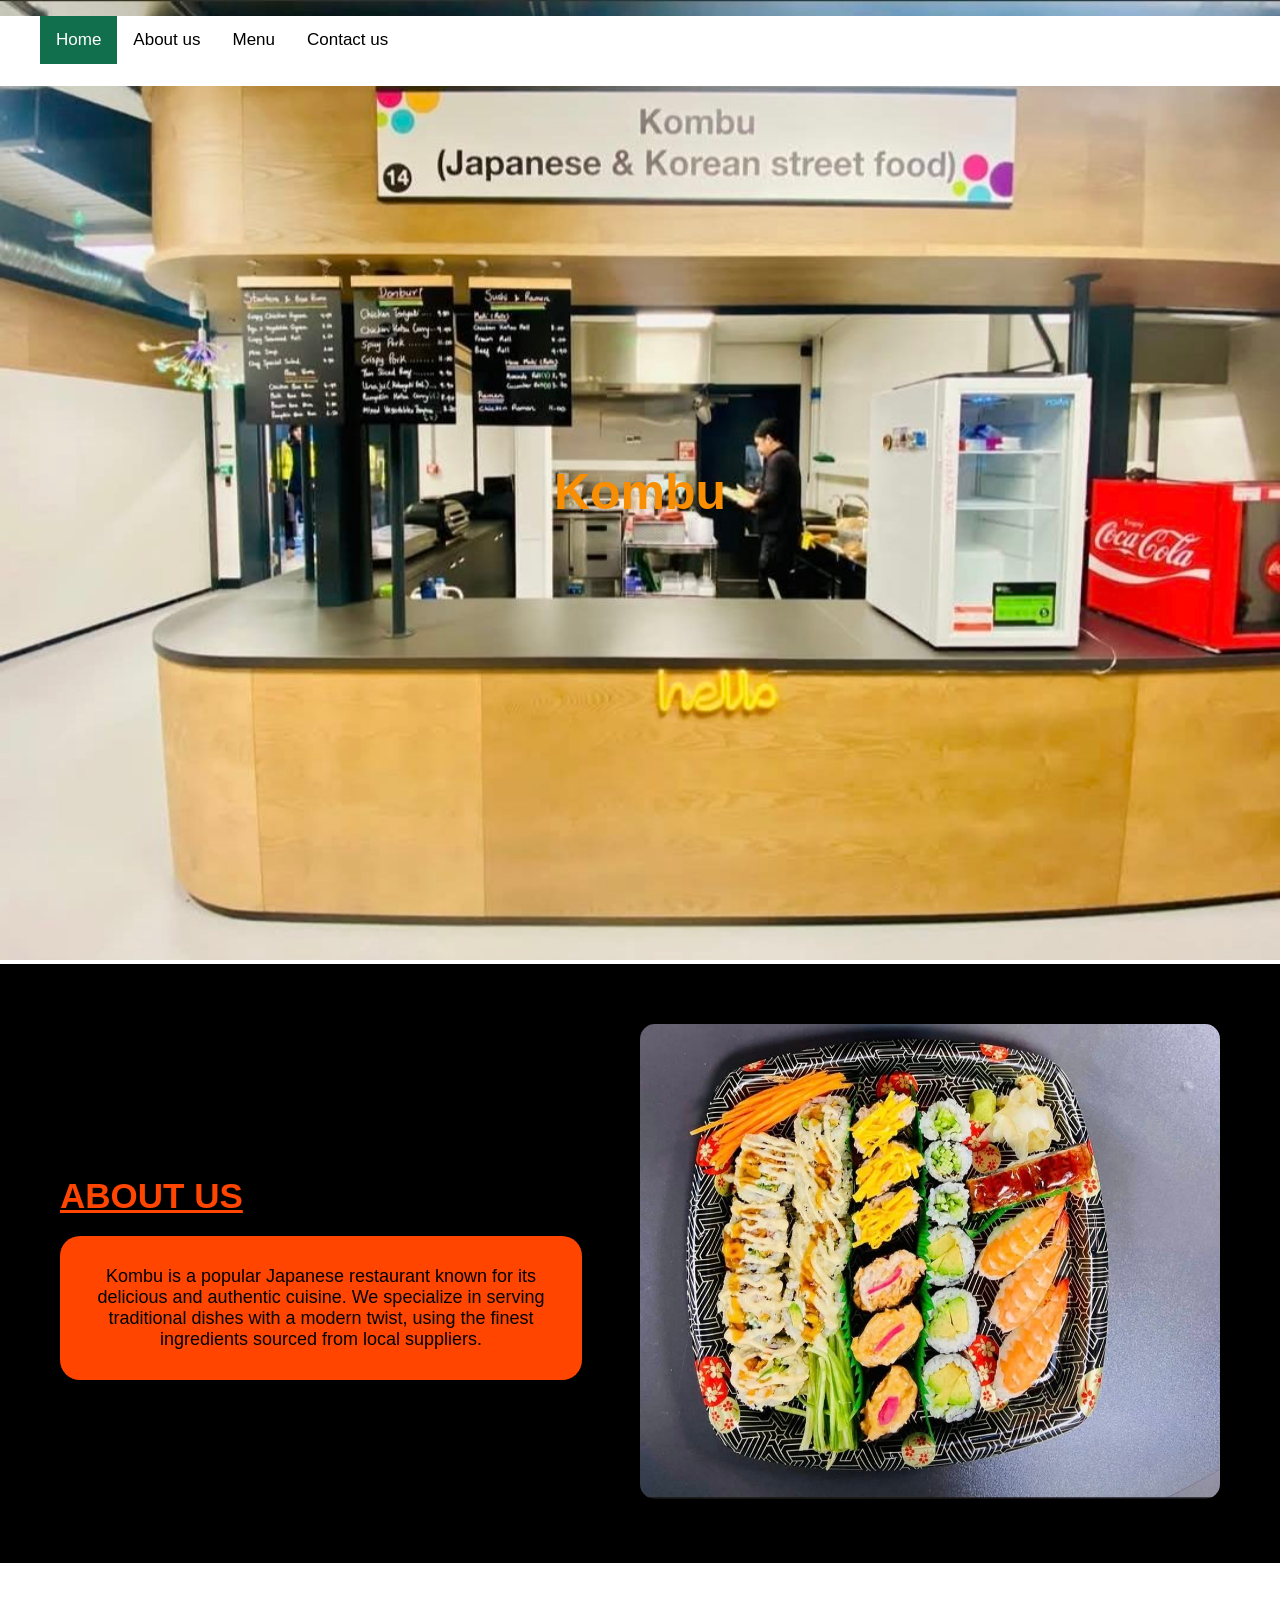
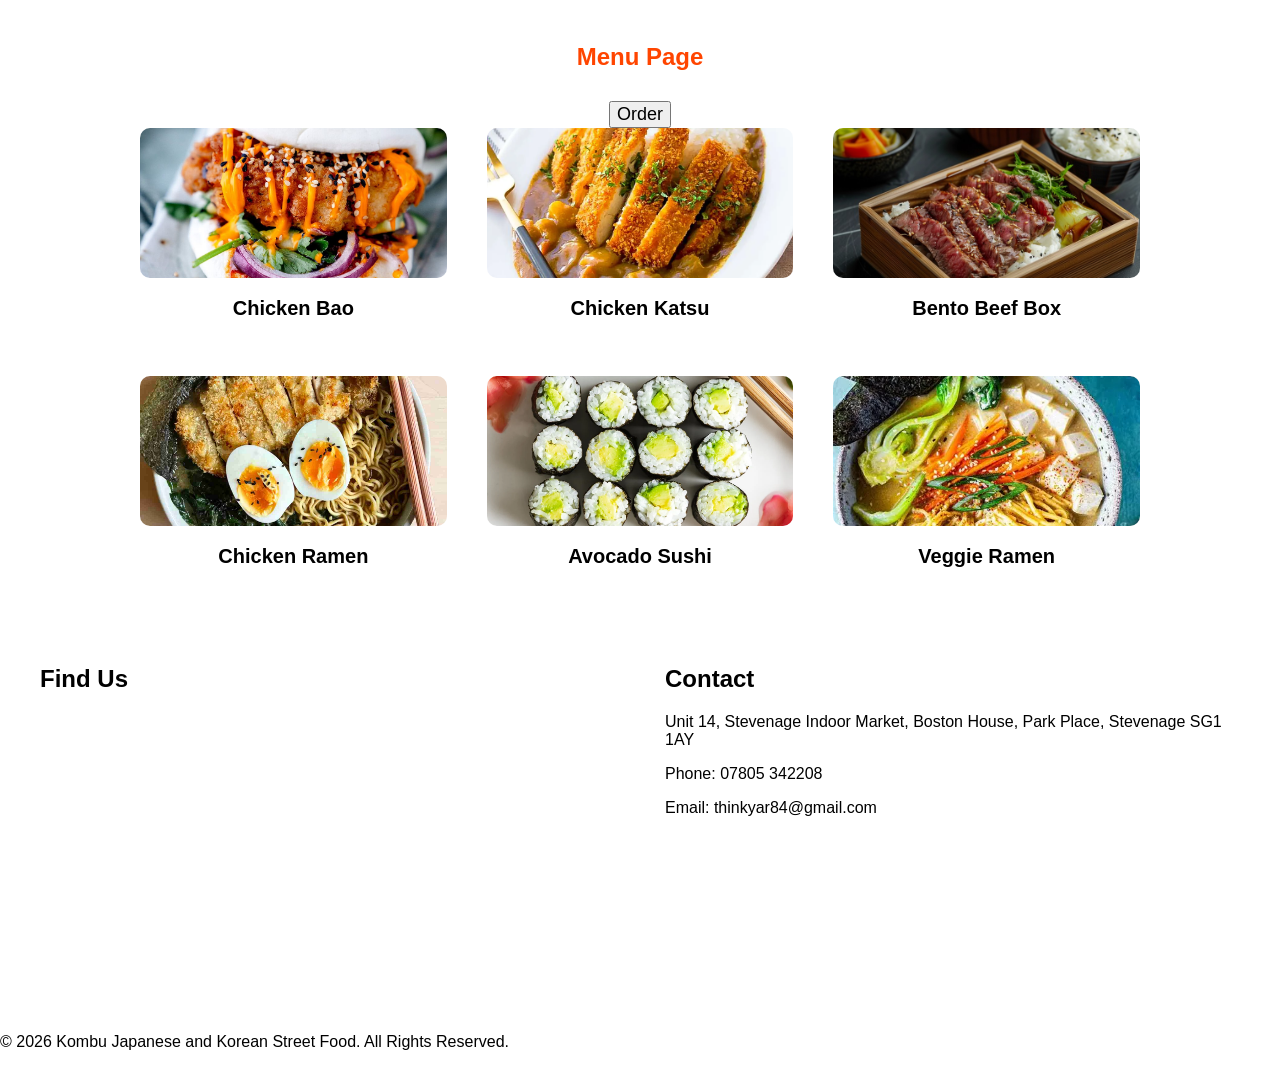
<file: index.html>
<!DOCTYPE html>
    <html lang="en">
<head>
    <!-- Language English -->
<meta charset="UTF-8">
    <title>Kombu</title>
    <link rel="stylesheet" href="style.css">
</head>

<body>
<!-- Navigation Menu -->
    <ul class="topnav" id="myTopnav">
        <li><a href="#home" class="active">Home</a></li>
        <li><a href="#about-us">About us</a></li>
        <li><a href="#menu-section">Menu</a></li>
        <li><a href="#contact-us">Contact us</a></li>
    </ul>
<!-- Home Section -->
    <section id="home" class="home">
            <h1>Kombu</h1>
            <img src="images/kombu.jpg" alt="Kombu restaurant front">
    </section>

<!-- About Us Section -->    
    <section id="about-us" class="about-us">
        <div class="about-left-column">
            <h1 class="about-title">About Us</h1>
            <div class="textstyle">
                <p class="lw">
                    Kombu is a popular Japanese restaurant known for its delicious and authentic cuisine. 
                    We specialize in serving traditional dishes with a modern twist, using the finest 
                    ingredients sourced from local suppliers.
                </p>
            </div>
        </div>

        <div class="image-box">
            <!-- Sushi Platter image on the left of the About Us section-->
            <img src="images/sushi-platter.jpg" alt="Sushi platter">
        </div>
    </section>
<!-- Menu Section with images -->
    <section id="menu-section" class="menu-section">
        <h1>Menu Page</h1>
        <!-- order button -->
        <button class="lw">Order</button>
        
        <ul class="menu-grid">
            <li>
                <img src="images/chicken-bao.png" width="200" height="150" alt="Chicken Bao dish"/>
                <h2>Chicken Bao</h2>
            </li>   
            <li>
                <img src="images/chicken-katsu.png" width="200" height="150" alt="Chicken Katsu curry"/>
                <h2>Chicken Katsu</h2>
            </li> 
            <li>
                <img src="images/beef-bento-box.jpg" width="200" height="150" alt="Chicken Katsu curry"/>
                <h2>Bento Beef Box</h2>
            </li> 
            <li>
                <img src="images/chicken-ramen.jpg" width="200" height="150" alt="Chicken Ramen"/>
                <h2>Chicken Ramen</h2>
            </li> 
            <li>
                <img src="images/avocado-sushi.jpg" width="200" height="150" alt="Avocado Sushi"/>
                <h2>Avocado Sushi</h2>
            </li>
            <li>
                <img src="images/veggie-ramen.jpg" width="200" height="150" alt="Veggie Ramen"/>
                <h2>Veggie Ramen</h2>
            </li>   
        </ul>
    </section>
<!-- Contact Us Section -->
    <footer id="contact-us" class="main-footer">
        <div class="footer-container">
            
            <div class="footer-map">
                <h2 class="footer-heading">Find Us</h2>
                <!-- Google Location -->
                <iframe 
                    src="https://www.google.com/maps/embed?pb=!1m18!1m12!1m3!1d2461.701474779913!2d-0.2027716234642651!3d51.90291177190608!2m3!1f0!2f0!3f0!3m2!1i1024!2i768!4f13.1!3m3!1m2!1s0x4876310bac7e8e5d%3A0x37fca218280a1fff!2sKOMBU%20-%20Japanese%20and%20Korean%20Street%20Food!5e0!3m2!1sen!2suk!4v1776699559399!5m2!1sen!2suk" title="Google Kombu Location" 
                    width="100%" 
                    height="250"
                    style="border:0;"
                    allowfullscreen=""
                    loading="lazy">
                </iframe>
            </div>
<!-- Contact Info -->
            <div class="footer-info">
                <h2 class="footer-heading">Contact</h2>
                <p>Unit 14, Stevenage Indoor Market, Boston House, Park Place, Stevenage SG1 1AY</p>
                <p>Phone: 07805 342208</p>
                <p>Email: thinkyar84@gmail.com</p>
            </div>

        </div>

        <div class="footer-bottom">
            <p>&copy; 2026 Kombu Japanese and Korean Street Food. All Rights Reserved.</p>
        </div>
    </footer>

</body>
</html>
</file>
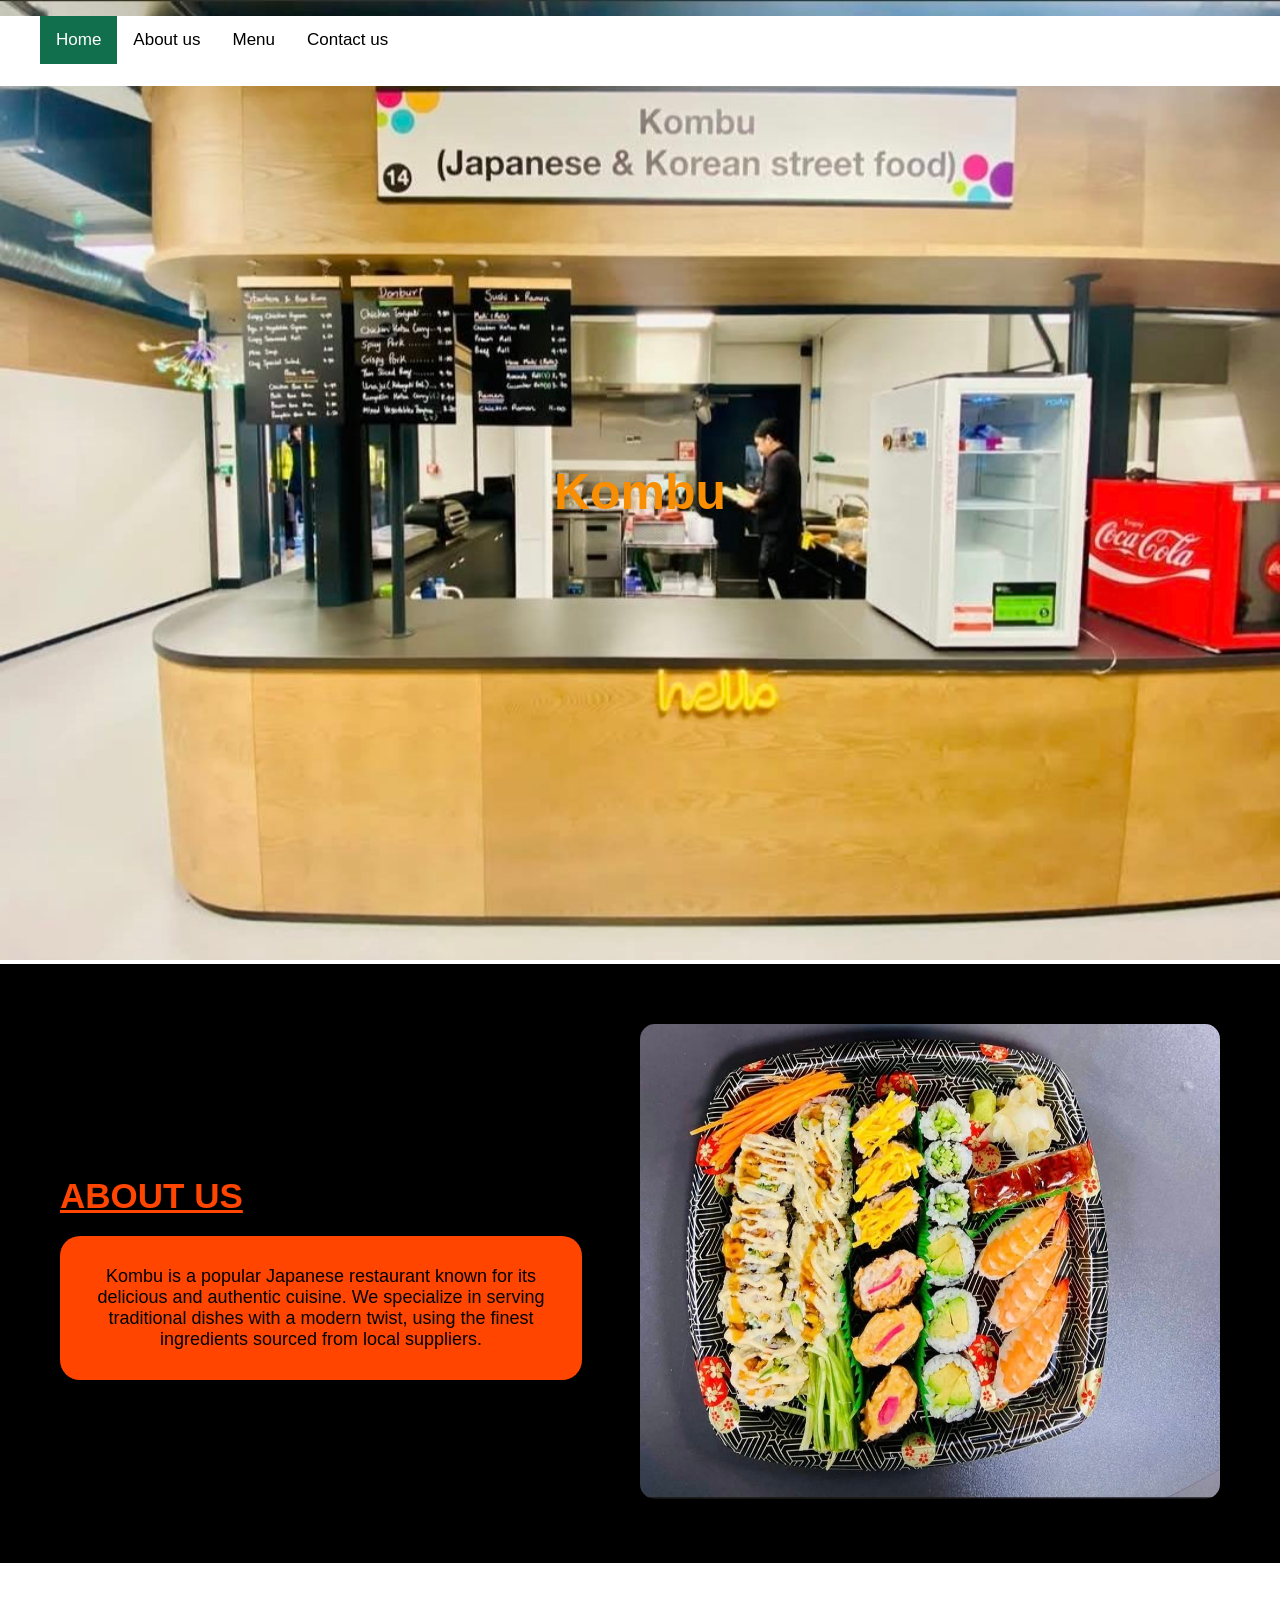
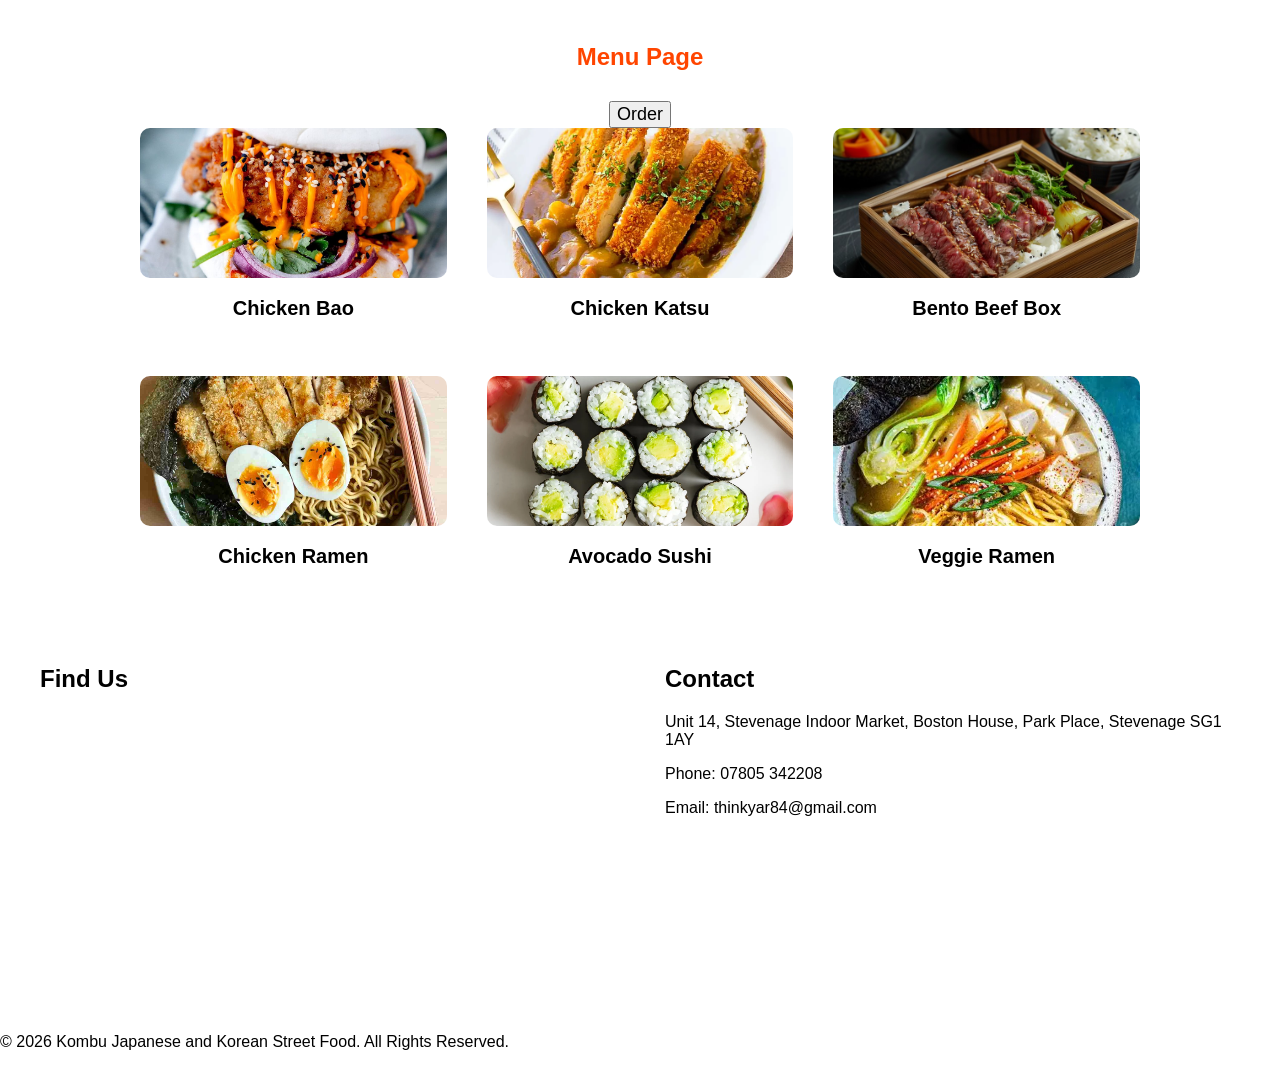
<file: final.html>
<!DOCTYPE html>
<html>
<head>
    <title>Kombu</title>
    <link rel="stylesheet" href="style.css">
</head>

<body>

    <ul class="topnav" id="myTopnav">
        <li><a href="#home" class="active">Home</a></li>
        <li><a href="#about-us">About us</a></li>
        <li><a href="#menu-section">Menu</a></li>
        <li><a href="#contact-us">Contact us</a></li>
    </ul>

    <section id="home" class="home">
            <h1>Kombu</h1>
            <img src="images/kombu.jpg" alt="Kombu restaurant front">
    </section>

    
    <section id="about-us" class="about-us">
        <div class="about-left-column">
            <h1 class="about-title">About Us</h1>
            <div class="textstyle">
                <p class="lw">
                    Kombu is a popular Japanese restaurant known for its delicious and authentic cuisine. 
                    We specialize in serving traditional dishes with a modern twist, using the finest 
                    ingredients sourced from local suppliers.
                </p>
            </div>
        </div>

        <div class="image-box">
            <img src="images/sushi-platter.jpg" alt="Sushi platter">
        </div>
    </section>

    <section id="menu-section" class="menu-section">
        <h1>Menu Page</h1>
        <button class="lw">Order</button>
        
        <ul class="menu-grid">
            <li>
                <img src="images/chicken-bao.png" width="200" height="150"/>
                <h2>Chicken Bao</h2>
            </li>   
            <li>
                <img src="images/chicken-katsu.png" width="200" height="150"/>
                <h2>Chicken Katsu</h2>
            </li> 
            <li>
                <img src="images/beef-bento-box.jpg" width="200" height="150"/>
                <h2>Bento Beef Box</h2>
            </li> 
            <li>
                <img src="images/chicken-ramen.jpg" width="200" height="150"/>
                <h2>Chicken Ramen</h2>
            </li> 
            <li>
                <img src="images/avocado-sushi.jpg" width="200" height="150"/>
                <h2>Avocado Sushi</h2>
            </li>
            <li>
                <img src="images/veggie-ramen.jpg" width="200" height="150"/>
                <h2>Veggie Ramen</h2>
            </li>   
        </ul>
    </section>

    <footer id="contact-us" class="main-footer">
        <div class="footer-container">
            
            <div class="footer-map">
                <h2 class="footer-heading">Find Us</h2>
                <iframe 
                    src="https://www.google.com/maps/embed?pb=!1m18!1m12!1m3!1d2461.701474779913!2d-0.2027716234642651!3d51.90291177190608!2m3!1f0!2f0!3f0!3m2!1i1024!2i768!4f13.1!3m3!1m2!1s0x4876310bac7e8e5d%3A0x37fca218280a1fff!2sKOMBU%20-%20Japanese%20and%20Korean%20Street%20Food!5e0!3m2!1sen!2suk!4v1776699559399!5m2!1sen!2suk"
                    width="100%" 
                    height="250"
                    style="border:0;"
                    allowfullscreen=""
                    loading="lazy">
                </iframe>
            </div>

            <div class="footer-info">
                <h2 class="footer-heading">Contact</h2>
                <p>Unit 14, Stevenage Indoor Market, Boston House, Park Place, Stevenage SG1 1AY</p>
                <p>Phone: 07805 342208</p>
                <p>Email: thinkyar84@gmail.com</p>
            </div>

        </div>

        <div class="footer-bottom">
            <p>&copy; 2026 Kombu Japanese and Korean Street Food. All Rights Reserved.</p>
        </div>
    </footer>

</body>
</html>
</file>
<file: style.css>
.topnav{
    position: fixed;
    width: 100%;
    height: 70px;
    background-color: white;
    display: flex;
    top: 0;}



.topnav a {
  float: left;
  display: block;
  color: #000000;
  text-align: center;
  padding: 14px 16px;
  text-decoration: none;
  font-size: 17px;
}

.topnav li{
    list-style-type: none;
}

/* Change the color of links on hover */
.topnav a:hover {
  background-color: #1ac31a;
  color: black;
}
/* Add an active class to highlight the current page */
.topnav a.active {
  background-color: #126f4d;
  color: white;
}

/* Hide the link that should open and close the topnav on small screens */
.topnav .icon {
  display: none;
}
/* General Page Setup */
body {
    margin: 0;
    padding: 0;
    font-family: Arial, sans-serif;
    background-color: white; 
}

.home img {
    width: 100%;
    height: 100%;
    object-fit: cover;
}
.home h1{
    position: absolute;
    top: 50%;
    left: 50%;
    transform: translate(-50%, -50%);
    color: rgb(247, 142, 4);
    font-size: 50px;
}

/* TOP SECTION: BLACK BACKGROUND (About Us) */
.about-us {
    display: flex;
    flex-direction: row;
    justify-content: space-between; 
    align-items: center; 
    background-color: black; 
    padding: 60px;
    width: 100%;
    box-sizing: border-box;
    gap: 40px;
}

.about-left-column {
    display: flex;
    flex-direction: column;
    width: 45%; 
}

.about-title {
    color: orangered;
    font-size: 35px;
    text-transform: uppercase;
    text-decoration: underline;
    margin-bottom: 20px;
}

.textstyle {
    background-color: orangered;
    padding: 30px;
    border-radius: 20px;
}

.lw {
    color: black;
    font-size: 18px;
    text-align: center;
    margin: 0;
}

.image-box {
    width: 50%;
}

.image-box img {
    width: 100%;
    height: auto;
    border-radius: 15px;
}

/* BOTTOM SECTION: WHITE BACKGROUND (Menu) */
.menu-section {
    padding: 60px;
    text-align: center;
    background-color: white; 
}

.menu-section h1 {
    color: orangered;
    margin-bottom: 30px;
}

/* THE GRID FIX */
.menu-grid {
    display: grid;
    grid-template-columns: repeat(3, 1fr); /* Forces 3 items per row */
    gap: 40px;                             /* Space between items */
    list-style-type: none;                 /* REMOVES BULLET POINTS */
    padding: 0;                            /* Removes default list indentation */
    margin: 0 auto;
    max-width: 1000px;                     /* Keeps the grid from getting too wide */
}

.menu-grid li {
    text-align: center;
}

.menu-grid h2 {
    color: black;
    font-size: 20px;
    margin-top: 15px;
}

.menu-grid img {
    border-radius: 10px;
    width: 100%;                           /* Images fill their grid slot */
    height: 150px;                         /* Keeps all images the same height */
    object-fit: cover;                     /* Prevents images from stretching weirdly */
}
/* This is the container that holds both the map and the text */
.footer-container {
    display: flex;            /* Turns the container into a row */
    flex-direction: row;      /* Forces items to sit left-to-right */
    justify-content: space-between; /* Pushes the map left and contact right */
    align-items: flex-start;  /* Keeps them aligned at the top */
    gap: 50px;                /* Creates space between the map and the text */
    max-width: 1200px;        /* Prevents it from getting too wide */
    margin: 0 auto;           /* Centers the whole footer on the screen */
}

/* Make the map side stay flexible */
.footer-map {
    flex: 1;                 /* Allows the map to take up half the space */
}

/* Make the contact side stay flexible and align text */
.footer-info {
    flex: 1;                 /* Allows the contact info to take up the other half */
    text-align: left;        /* Keeps the text neat on the right side */
}

/* Ensure the iframe fills its half of the footer */
.footer-map iframe {
    width: 100%;
    height: 300px;
    border-radius: 15px;
}
</file>
